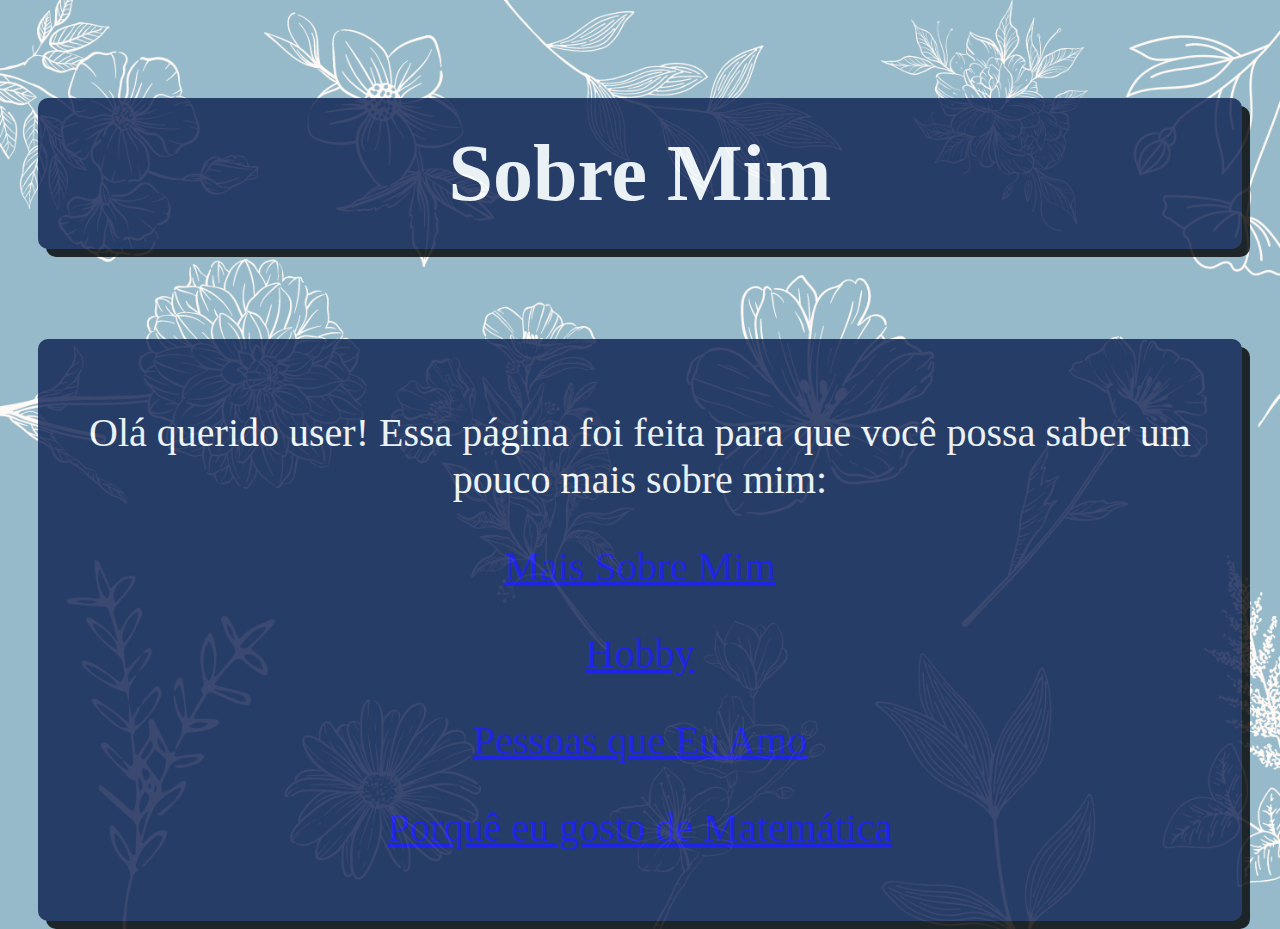
<file: index.html>
<!DOCTYPE html>
<html lang="en">
<head>
    <meta charset="UTF-8">
    <meta http-equiv="X-UA-Compatible" content="IE=edge">
    <meta name="viewport" content="width=device-width, initial-scale=1.0">
    <title>Sobre Mim</title>
    <link rel="stylesheet" href="style.css">
</head>
<body>

    <h1>Sobre Mim</h1>

    <main>

       <p>Olá querido user! Essa página foi feita para que você possa saber um pouco mais sobre mim:</p>
       <p> <a href="sobreMim.html">Mais Sobre Mim</a></p>
       <p><a href="Hobby.html">Hobby</a></p>
       <p><a href="Importante.html">Pessoas que Eu Amo</a></p>
       <p><a href="mat.html">Porquê eu gosto de Matemática</a></p>
       
    </main>



</body>
</html>
</file>
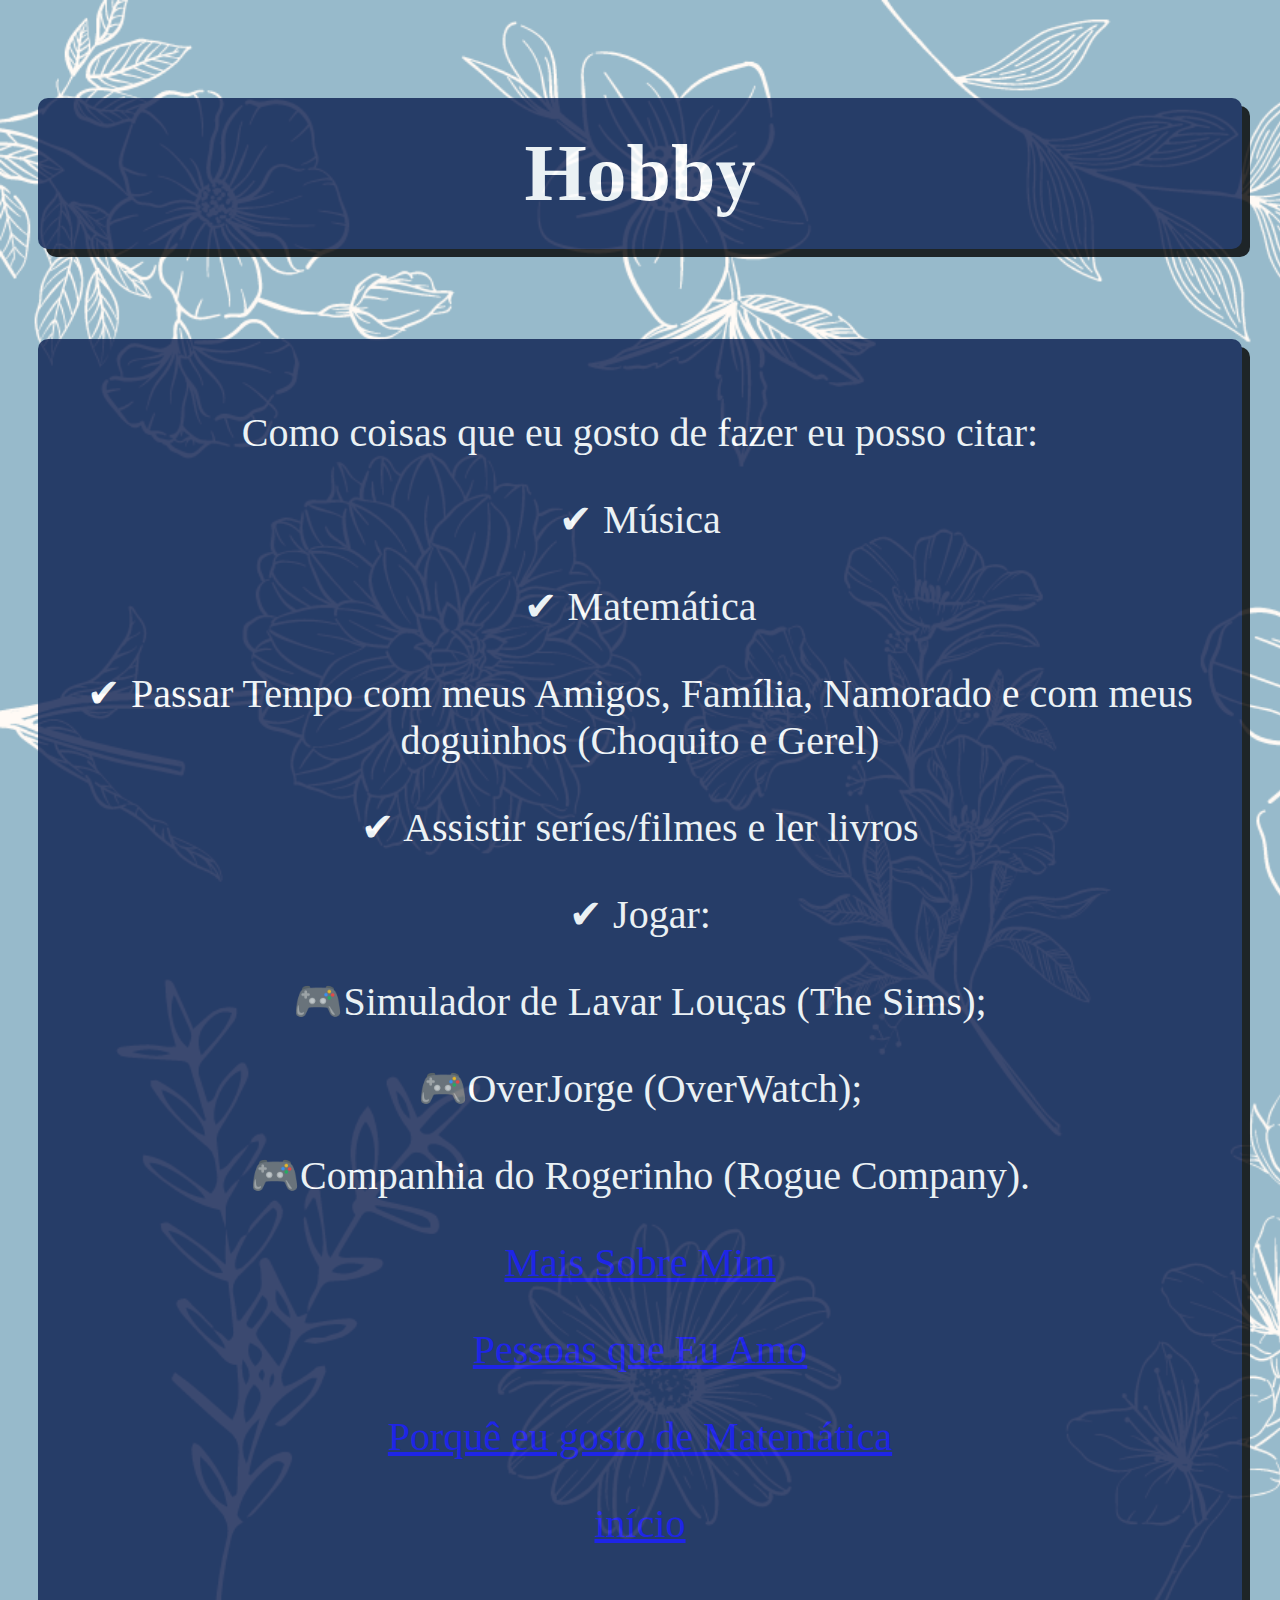
<file: Hobby.html>
<!DOCTYPE html>
<html lang="en">
<head>
    <meta charset="UTF-8">
    <meta http-equiv="X-UA-Compatible" content="IE=edge">
    <meta name="viewport" content="width=device-width, initial-scale=1.0">
    <title>Meus Hobbyst</title>
    <link rel="stylesheet" href="style.css">
</head>
<body>
    <h1>Hobby</h1>

    <main>

        <p>Como coisas que eu gosto de fazer eu posso citar:</p>
        <p>✔ Música</p>
        <p>✔ Matemática</p>
        <p>✔ Passar Tempo com meus Amigos, Família, Namorado e com meus doguinhos (Choquito e Gerel)</p>
        <p>✔ Assistir seríes/filmes e ler livros</p>
        <p>✔ Jogar:</p>
        <p>🎮Simulador de Lavar Louças (The Sims);</p>
        <p>🎮OverJorge (OverWatch);</p>
        <p>🎮Companhia do Rogerinho (Rogue Company).</p>
        <p> <a href="sobreMim.html"> Mais Sobre Mim</a></p>
        <p><a href="Importante.html">Pessoas que Eu Amo</a></p>
        <p><a href="mat.html">Porquê eu gosto de Matemática</a></p>
        <p><a href="index.html">início</a></p>

       
        
    </main>
</body>
</html>
</file>
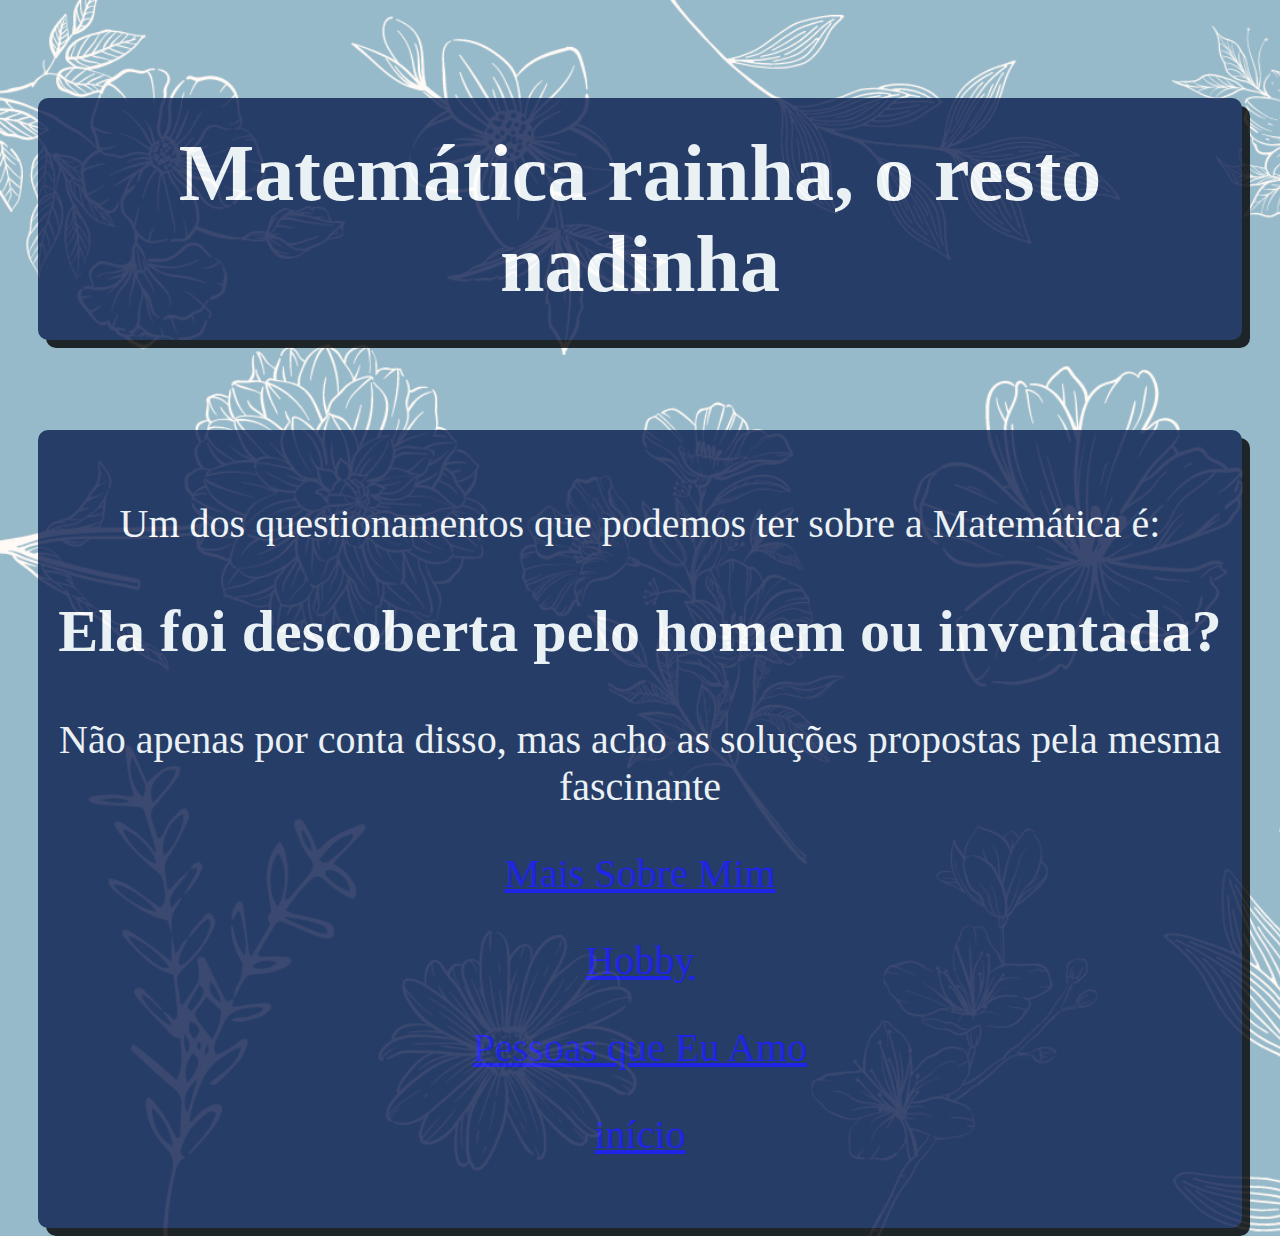
<file: mat.html>
<!DOCTYPE html>
<html lang="en">
<head>
    <meta charset="UTF-8">
    <meta http-equiv="X-UA-Compatible" content="IE=edge">
    <meta name="viewport" content="width=device-width, initial-scale=1.0">
    <title>Porquê eu amo Mat</title>
    <link rel="stylesheet" href="style.css">
</head>
<body>
    <h1> Matemática rainha, o resto nadinha</h1>

   <main>

    <p>Um dos questionamentos que podemos ter sobre a Matemática é:</p>
    <h2>Ela foi descoberta pelo homem ou inventada?</h2>
    <p>Não apenas por conta disso, mas acho as soluções propostas pela mesma fascinante</p>
    <p> <a href="sobreMim.html">Mais Sobre Mim</a></p>
    <p><a href="Hobby.html">Hobby</a></p>
    <p><a href="Importante.html">Pessoas que Eu Amo</a></p>
    <p><a href="index.html">início</a></p>


  </main> 

</body>
</html>
</file>
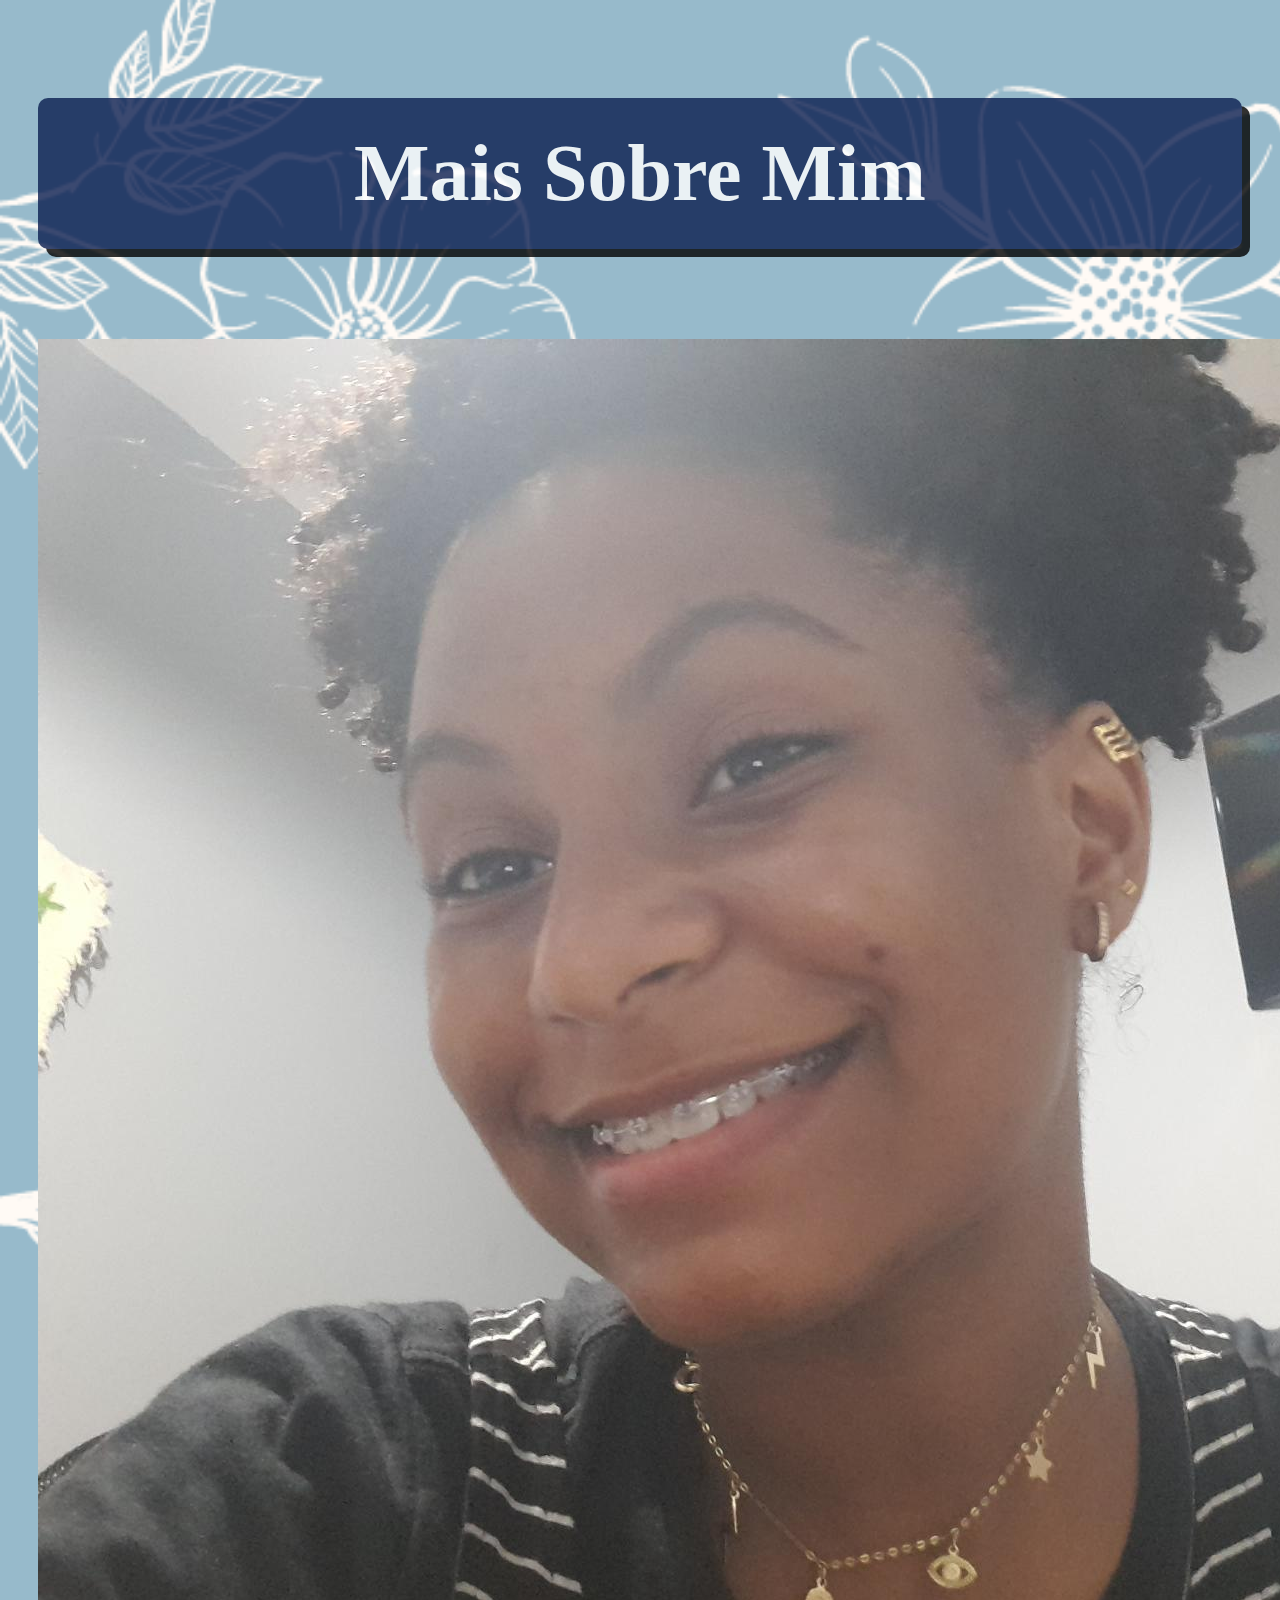
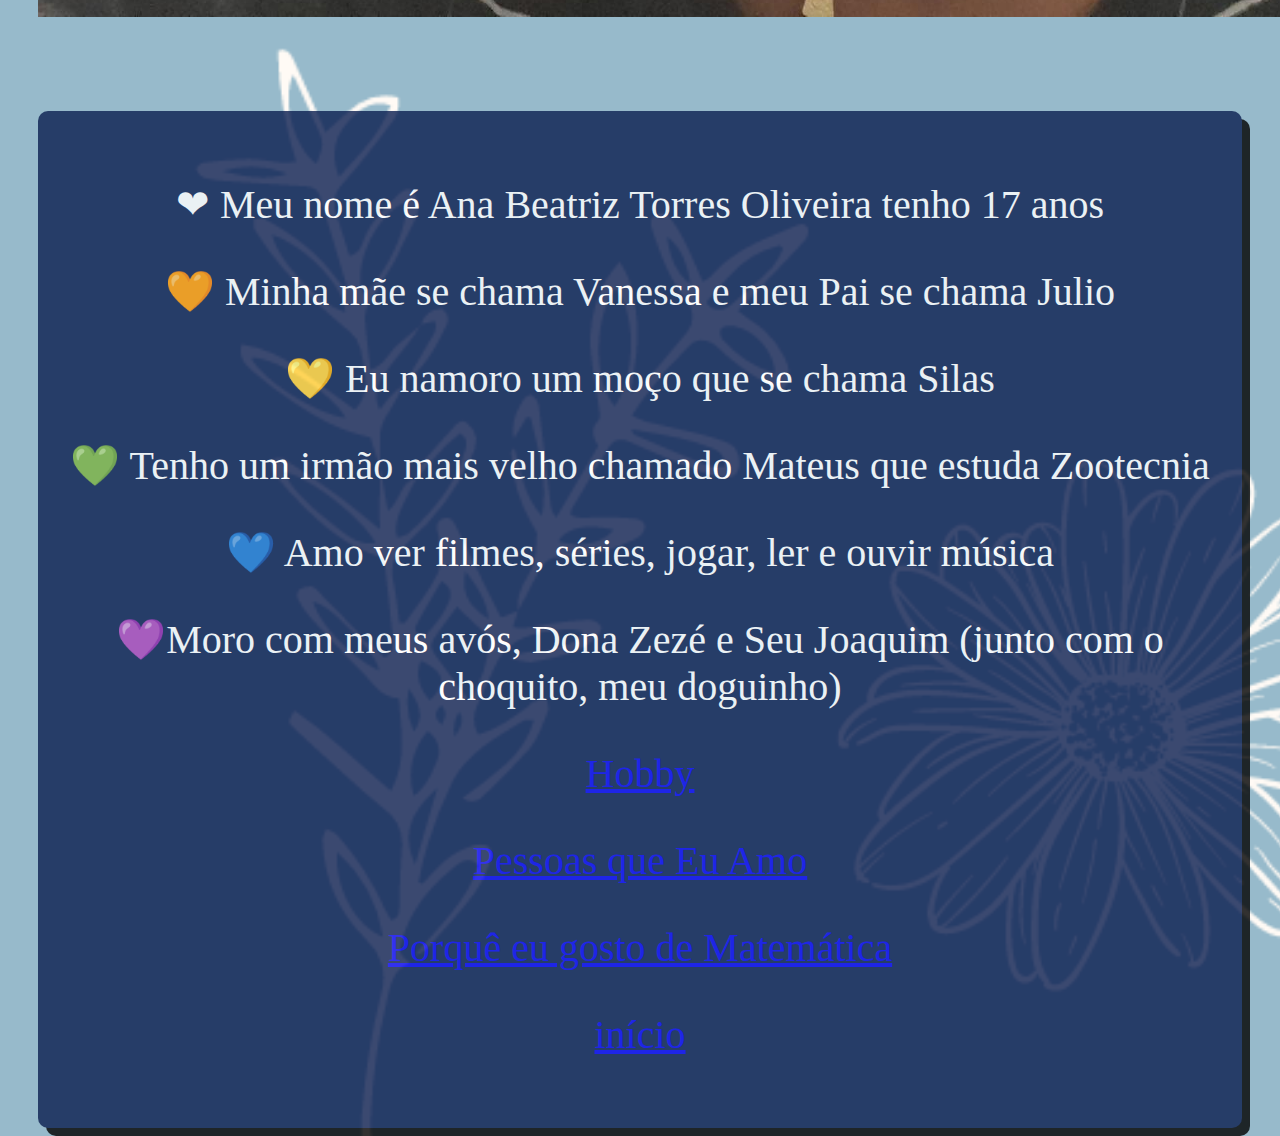
<file: sobreMim.html>
<!DOCTYPE html>
<html lang="en">
<head>
    <meta charset="UTF-8">
    <meta http-equiv="X-UA-Compatible" content="IE=edge">
    <meta name="viewport" content="width=device-width, initial-scale=1.0">
    <title>Document</title>
    <link rel="stylesheet" href="style.css">

</head>
<body>
    <h1>Mais Sobre Mim</h1>

    <div>

        <img src="eu.png" alt="">

    </div>

    <main>

        <p>❤ Meu nome é Ana Beatriz Torres Oliveira tenho 17 anos</p>
        <p>🧡 Minha mãe se chama Vanessa e meu Pai se chama Julio</p>
        <p>💛 Eu namoro um moço que se chama Silas</p>
        <p>💚 Tenho um irmão mais velho chamado Mateus que estuda Zootecnia</p>
        <p>💙 Amo ver filmes, séries, jogar, ler e ouvir música</p>
        <p>💜Moro com meus avós, Dona Zezé e Seu Joaquim (junto com o choquito, meu doguinho)</p>
        <p><a href="Hobby.html">Hobby</a></p>
        <p><a href="Importante.html">Pessoas que Eu Amo</a></p>
        <p><a href="mat.html">Porquê eu gosto de Matemática</a></p>
        <p><a href="index.html">início</a></p>
   
    </main>
</body>
</html>
</file>
<file: style.css>
body{
    background-image: url(Fundo.png);
    background-size: cover;
    align-content: center

}
h1{

    background-color: #0B1E50;
    opacity: 0.8;
    color: white;
    box-align: center;
    text-align: center;
    border-radius: 10px 10px 10px;
    margin: 90px 30px 0 30px;
    padding: 30px 10px 30px 10px;
    font-size: 80px;
    box-shadow: 8px 8px 0px 0px black;

}
main{

    background-color: #0B1E50;
    opacity: 0.8;
    color: white;
    box-align: center;
    text-align: center;
    border-radius: 10px 10px 10px;
    margin: 90px 30px 0 30px;
    padding: 30px 10px 30px 10px;
    font-size: 40px;
    box-shadow: 8px 8px 0px 0px black;
    
}

.SobreMim{

    background-color: #0B1E50;
    opacity: 0.8;
    color: white;
    box-align: center;
    text-align: center;
    border-radius: 10px 10px 10px;
    margin: 90px 30px 0 30px;
    padding: 30px 10px 30px 10px;
    font-size: 40px;
    box-shadow: 8px 8px 0px 0px black;
    
}

div{

    box-align: center;
    text-align: center;
    margin: 90px 30px 0 30px;

}
</file>
